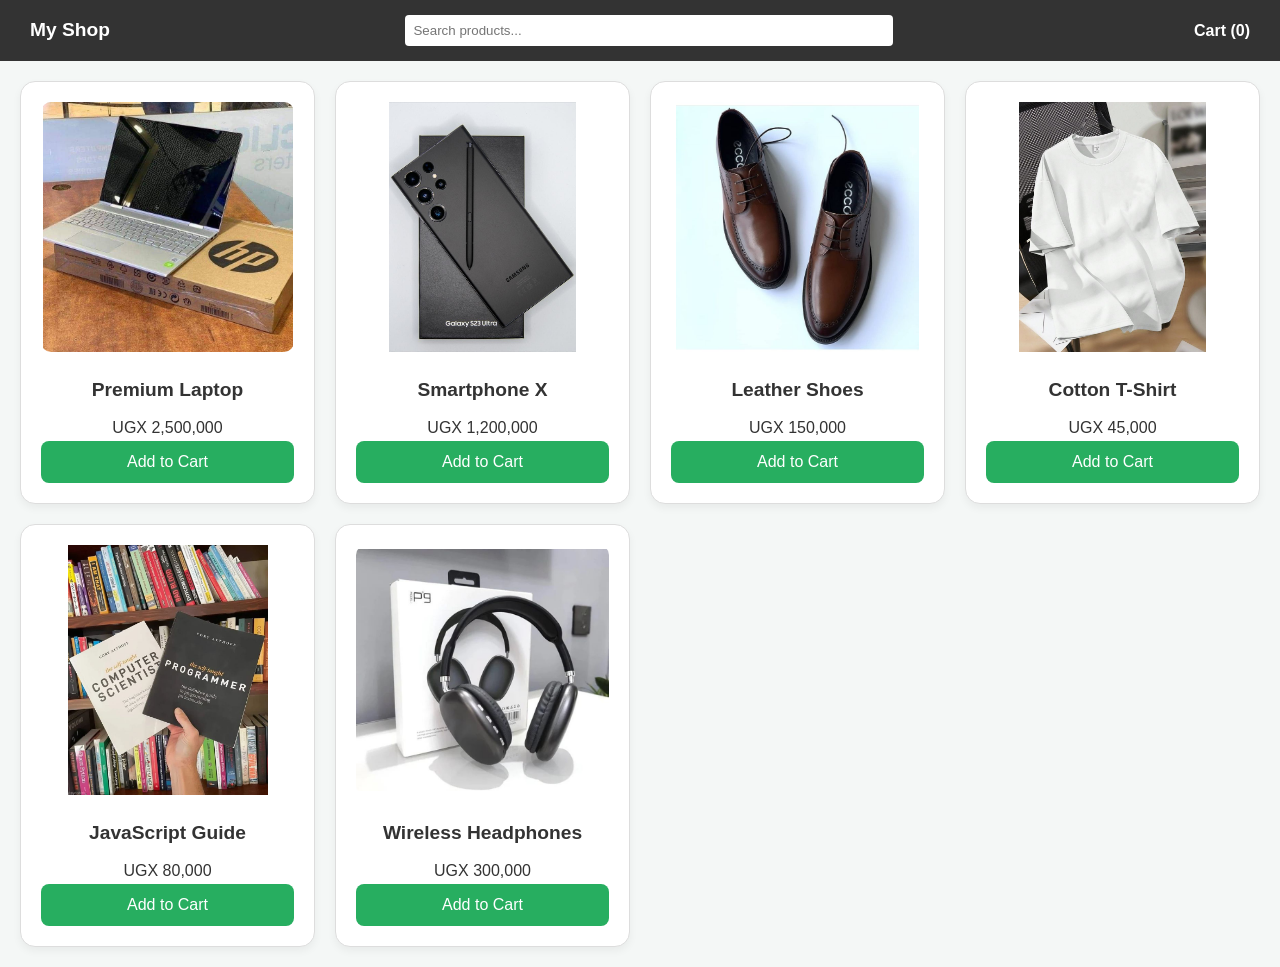
<file: index.html>
<!DOCTYPE html>
<html lang="en">
<head>
    <meta charset="UTF-8">
    <meta name="viewport" content="width=device-width, initial-scale=1.0">
    <title>Home Page (Product Listing)</title>
    <link rel="stylesheet" href="style.css">
</head>
<body>

    <nav style="display: flex; justify-content: space-between; align-items: center; padding: 15px 30px; background: #333; color: white;">
        <div class="logo" style="font-weight: bold; font-size: 1.2rem;">My Shop</div>
        
        <input type="text" 
               id="search-bar" 
               placeholder="Search products..." 
               onkeyup="searchProducts()" 
               style="padding: 8px; width: 40%; border-radius: 4px; border: none;">

        <a href="cart.html" style="color: white; text-decoration: none; display: flex; align-items: center;">
            <span style="margin-right: 5px;"></span>
            <div id="cart-counter">Cart (0)</div>
        </a>
    </nav>

    <div id="product-container" style="display: grid; grid-template-columns: repeat(auto-fit, minmax(250px, 1fr)); gap: 20px; padding: 20px;">
        </div>

    <script src="script.js"></script>
</body>
</html>
</file>
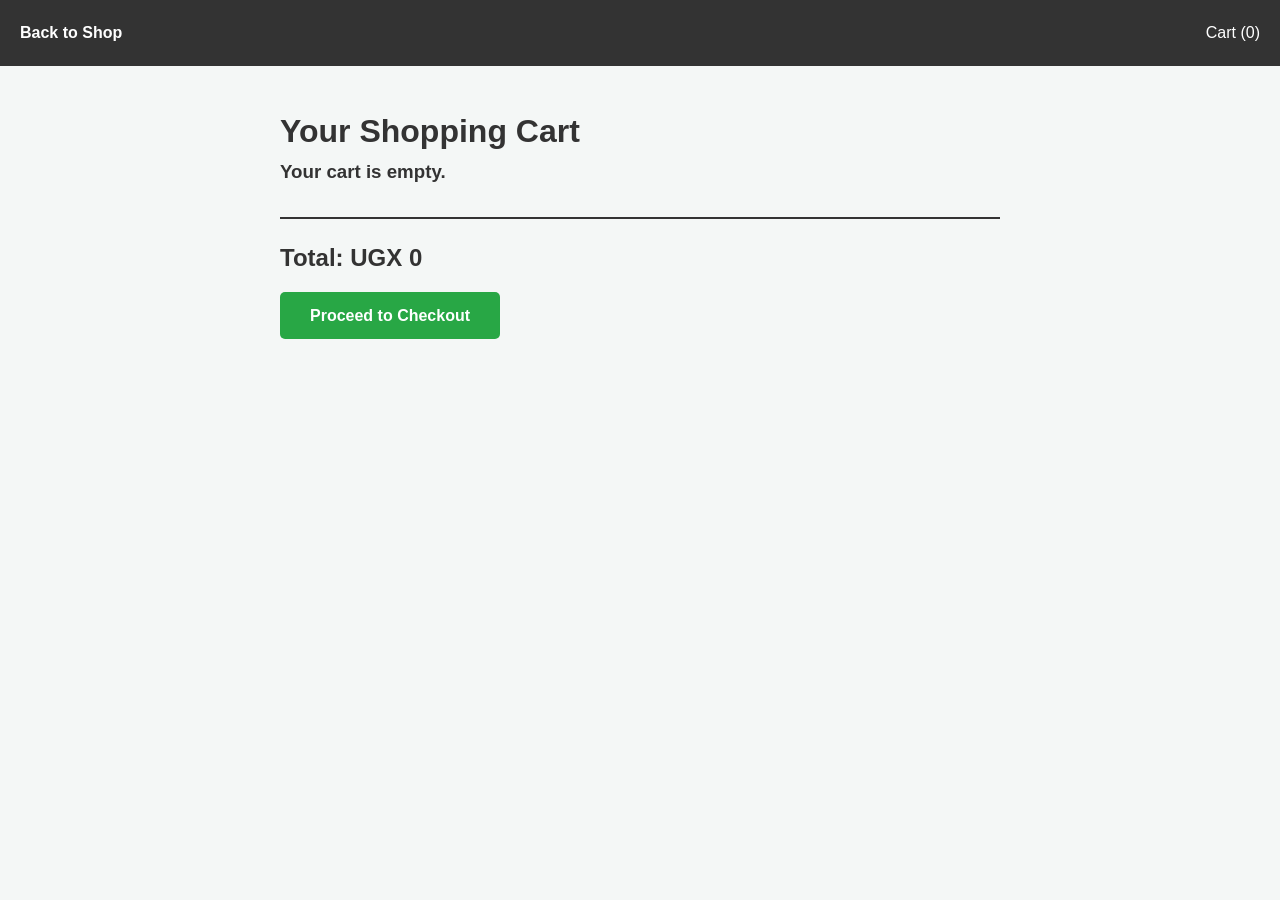
<file: cart.html>
<!DOCTYPE html>
<html lang="en">
<head>
    <meta charset="UTF-8">
    <meta name="viewport" content="width=device-width, initial-scale=1.0">
    <title>Your Shopping Cart</title>
    <link rel="stylesheet" href="style.css">
</head>
<body>

    <nav style="display: flex; justify-content: space-between; padding: 20px; background: #333; color: white;">
        <div class="logo"><a href="index.html" style="color:white; text-decoration:none;"> Back to Shop</a></div>
        <div id="cart-counter">Cart (0)</div>
    </nav>

    <div style="padding: 40px; max-width: 800px; margin: auto;">
        <h1>Your Shopping Cart</h1>
        
        <div id="cart-container"></div>
        
        <div style="margin-top: 30px; border-top: 2px solid #333; padding-top: 20px;">
            <h2 id="total-price">Total: UGX 0</h2>
            <br>
            <a href="checkout.html" style="background: #28a745; color: white; padding: 15px 30px; text-decoration: none; border-radius: 5px; font-weight: bold;">
                Proceed to Checkout
            </a>
        </div>
    </div>

    <script src="script.js"></script>
</body>
</html>
</file>
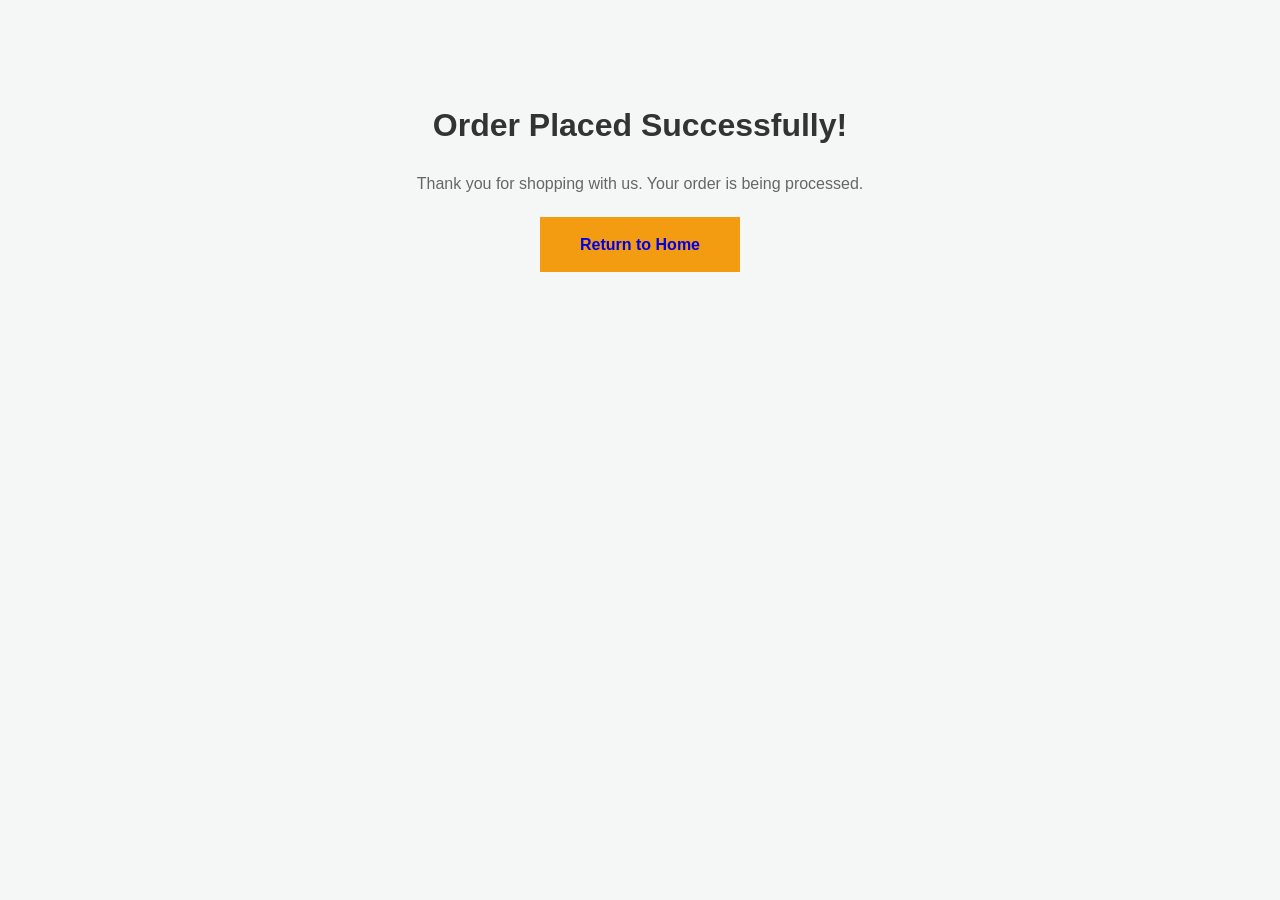
<file: checkout.html>
<!DOCTYPE html>
<html lang="en">
<head>
    <meta charset="UTF-8">
    <meta name="viewport" content="width=device-width, initial-scale=1.0">
    <title>Order Success | My Shop</title>
    <link rel="stylesheet" href="style.css">
</head>
<body>
    <div class="container" style="text-align: center; margin-top: 100px;">
        <div style="font-size: 80px;"></div>
        <h1>Order Placed Successfully!</h1>
        <p style="margin: 20px 0; color: #666;">
            Thank you for shopping with us. Your order is being processed.
        </p>
        <a href="index.html" class="checkout-btn" style="text-decoration: none; display: inline-block; width: auto; padding: 15px 40px;">
            Return to Home
        </a>
    </div>
</body>
</html>
</file>
<file: style.css>
/* 1. GENERAL STYLES */
* {
    box-sizing: border-box;
    font-family: 'Segoe UI', Tahoma, Geneva, Verdana, sans-serif;
    margin: 0;
    padding: 0;
}

body {
    background-color: #f4f7f6;
    color: #333;
    line-height: 1.6;
}

/* 2. NAVIGATION BAR */
nav {
    display: flex;
    justify-content: space-between;
    align-items: center;
    padding: 15px 5%;
    background: #2c3e50;
    color: white;
    position: sticky;
    top: 0;
    z-index: 1000;
}

nav a {
    color: white;
    text-decoration: none;
    font-weight: bold;
}

#search-bar {
    padding: 10px;
    width: 300px;
    border-radius: 20px;
    border: none;
    outline: none;
}

/* 3. HOME PAGE (Product Grid) */
#product-container {
    display: grid;
    grid-template-columns: repeat(auto-fit, minmax(280px, 1fr));
    gap: 25px;
    padding: 40px 5%;
}

.product-card {
    border: 1px solid #ddd;
    padding: 20px;
    text-align: center;
    border-radius: 15px;
    background: white;
    box-shadow: 0 4px 8px rgba(0,0,0,0.05);
    transition: transform 0.3s ease;
}

.product-card:hover {
    transform: translateY(-5px);
    box-shadow: 0 6px 15px rgba(0,0,0,0.1);
}

.product-card img {
    width: 100%;
    height: 250px;
    object-fit: contain;
    border-radius: 10px;
    margin-bottom: 15px;
}

.product-card h3 {
    margin-bottom: 10px;
    font-size: 1.2rem;
}

/* 4. BUTTONS */
button {
    background-color: #27ae60;
    color: white;
    border: none;
    padding: 12px 20px;
    font-size: 16px;
    border-radius: 8px;
    cursor: pointer;
    width: 100%;
    transition: background 0.2s;
}

button:hover {
    background-color: #219150;
}

/* 5. CART PAGE STYLES */
.cart-item {
    display: flex;
    justify-content: space-between;
    align-items: center;
    padding: 20px;
    border-bottom: 1px solid #eee;
    background: white;
    margin-bottom: 10px;
    border-radius: 8px;
}

/* Specific styling for the RED remove button */
.cart-item button {
    background: #e74c3c;
    width: auto;
    padding: 8px 15px;
}

.cart-item button:hover {
    background: #c0392b;
}

/* 6. CHECKOUT FORM STYLES */
#checkout-form {
    background: white;
    padding: 30px;
    border-radius: 12px;
    box-shadow: 0 4px 10px rgba(0,0,0,0.1);
}

#checkout-form input {
    width: 100%;
    padding: 12px;
    margin: 10px 0 20px 0;
    border: 1px solid #ccc;
    border-radius: 6px;
    font-size: 16px;
}

.checkout-btn {
    background: #f39c12;
    font-weight: bold;
}

.checkout-btn:hover {
    background: #e67e22;
}

/* 7. UTILITY */
.container {
    max-width: 1000px;
    margin: 40px auto;
    padding: 0 20px;
}
</file>
